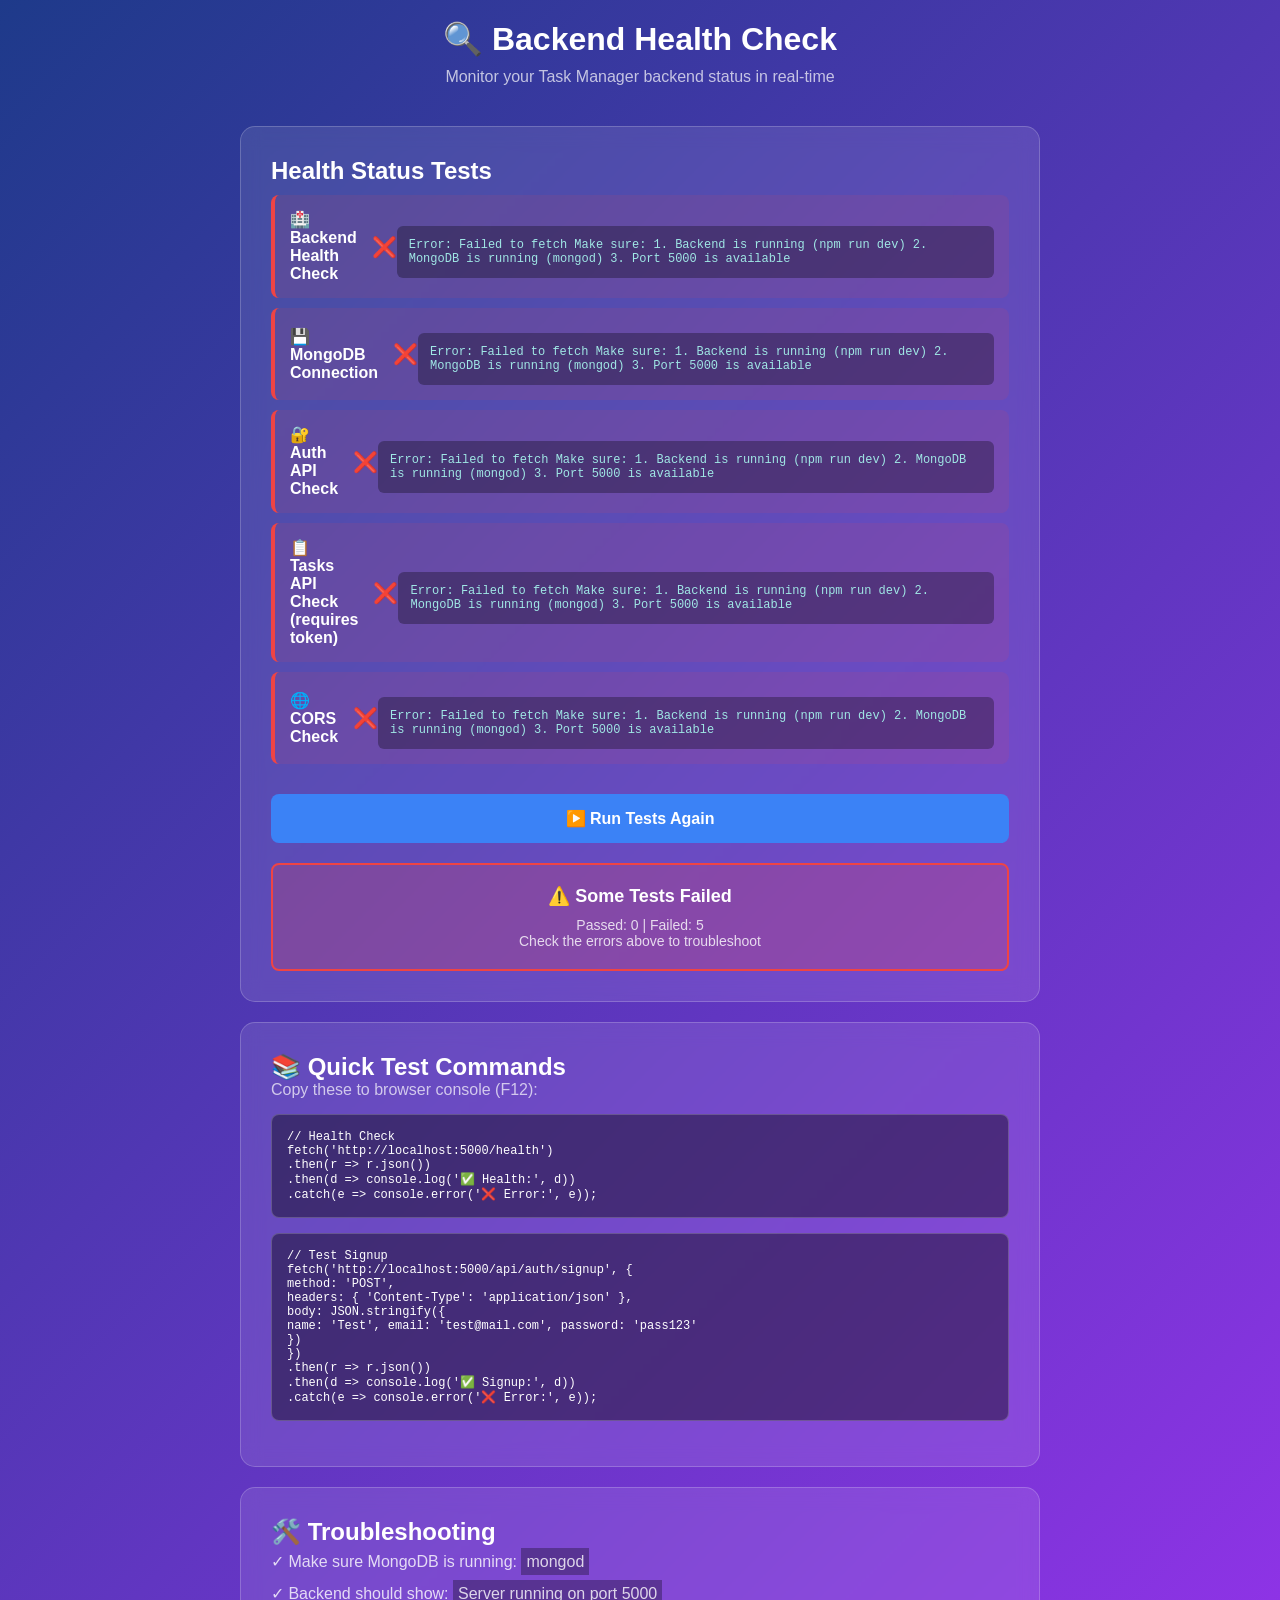
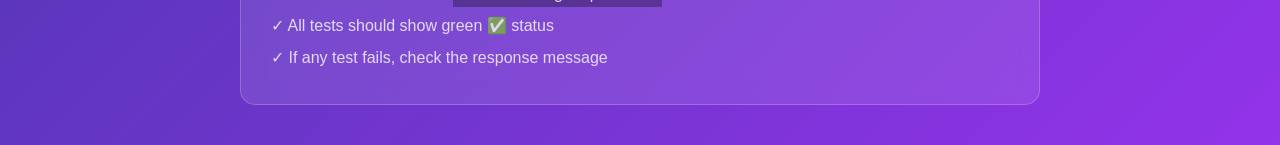
<file: task manager frontend/test.html>
<!DOCTYPE html>
<html>
<head>
  <title>Backend Health Check</title>
  <style>
    * {
      margin: 0;
      padding: 0;
      box-sizing: border-box;
      font-family: 'Segoe UI', sans-serif;
    }
    
    body {
      background: linear-gradient(135deg, #1e3a8a, #9333ea);
      color: white;
      min-height: 100vh;
      padding: 20px;
    }
    
    .container {
      max-width: 800px;
      margin: 0 auto;
    }
    
    .header {
      text-align: center;
      margin-bottom: 40px;
    }
    
    .header h1 {
      font-size: 32px;
      margin-bottom: 10px;
    }
    
    .header p {
      color: rgba(255,255,255,0.7);
    }
    
    .test-panel {
      background: rgba(255,255,255,0.1);
      backdrop-filter: blur(10px);
      border-radius: 15px;
      padding: 30px;
      margin-bottom: 20px;
      border: 1px solid rgba(255,255,255,0.2);
    }
    
    .test-item {
      display: flex;
      justify-content: space-between;
      align-items: center;
      padding: 15px;
      margin: 10px 0;
      background: rgba(0,0,0,0.2);
      border-radius: 8px;
      border-left: 4px solid #3b82f6;
    }
    
    .test-item.success {
      border-left-color: #10b981;
      background: rgba(16, 185, 129, 0.1);
    }
    
    .test-item.error {
      border-left-color: #ef4444;
      background: rgba(239, 68, 68, 0.1);
    }
    
    .test-item.loading {
      border-left-color: #f59e0b;
      background: rgba(245, 158, 11, 0.1);
    }
    
    .test-name {
      font-weight: 600;
      flex: 1;
    }
    
    .test-status {
      font-size: 20px;
      min-width: 40px;
      text-align: right;
    }
    
    .test-response {
      background: rgba(0,0,0,0.3);
      padding: 12px;
      margin-top: 10px;
      border-radius: 6px;
      font-size: 12px;
      max-height: 150px;
      overflow-y: auto;
      color: #a0e7e5;
      font-family: 'Courier New', monospace;
    }
    
    button {
      width: 100%;
      padding: 15px;
      border: none;
      border-radius: 8px;
      background: #3b82f6;
      color: white;
      font-size: 16px;
      font-weight: 600;
      cursor: pointer;
      transition: all 0.3s ease;
      margin-top: 20px;
    }
    
    button:hover {
      background: #2563eb;
      transform: translateY(-2px);
      box-shadow: 0 10px 20px rgba(59, 130, 246, 0.3);
    }
    
    button:disabled {
      background: #6b7280;
      cursor: not-allowed;
      transform: none;
    }
    
    .summary {
      background: rgba(16, 185, 129, 0.2);
      border: 2px solid #10b981;
      border-radius: 8px;
      padding: 20px;
      margin-top: 20px;
      text-align: center;
    }
    
    .summary.error {
      background: rgba(239, 68, 68, 0.2);
      border-color: #ef4444;
    }
    
    .summary h3 {
      margin-bottom: 10px;
      font-size: 18px;
    }
    
    .summary p {
      color: rgba(255,255,255,0.8);
      font-size: 14px;
    }
    
    .code-block {
      background: rgba(0,0,0,0.4);
      border: 1px solid rgba(255,255,255,0.2);
      border-radius: 8px;
      padding: 15px;
      margin: 15px 0;
      font-family: 'Courier New', monospace;
      font-size: 12px;
      overflow-x: auto;
    }
  </style>
</head>
<body>

<div class="container">
  <div class="header">
    <h1>🔍 Backend Health Check</h1>
    <p>Monitor your Task Manager backend status in real-time</p>
  </div>
  
  <div class="test-panel">
    <h2>Health Status Tests</h2>
    
    <div id="healthCheck" class="test-item loading">
      <span class="test-name">🏥 Backend Health Check</span>
      <span class="test-status">⏳</span>
      <div class="test-response" id="health-response" style="display:none;"></div>
    </div>
    
    <div id="mongoCheck" class="test-item loading">
      <span class="test-name">💾 MongoDB Connection</span>
      <span class="test-status">⏳</span>
      <div class="test-response" id="mongo-response" style="display:none;"></div>
    </div>
    
    <div id="authCheck" class="test-item loading">
      <span class="test-name">🔐 Auth API Check</span>
      <span class="test-status">⏳</span>
      <div class="test-response" id="auth-response" style="display:none;"></div>
    </div>
    
    <div id="tasksCheck" class="test-item loading">
      <span class="test-name">📋 Tasks API Check (requires token)</span>
      <span class="test-status">⏳</span>
      <div class="test-response" id="tasks-response" style="display:none;"></div>
    </div>
    
    <div id="corsCheck" class="test-item loading">
      <span class="test-name">🌐 CORS Check</span>
      <span class="test-status">⏳</span>
      <div class="test-response" id="cors-response" style="display:none;"></div>
    </div>
    
    <button onclick="runAllTests()" id="testBtn">▶️ Run All Tests</button>
    <div id="summary"></div>
  </div>
  
  <div class="test-panel">
    <h2>📚 Quick Test Commands</h2>
    <p style="margin-bottom: 15px; color: rgba(255,255,255,0.7);">Copy these to browser console (F12):</p>
    
    <div class="code-block">
// Health Check<br>
fetch('http://localhost:5000/health')<br>
  .then(r => r.json())<br>
  .then(d => console.log('✅ Health:', d))<br>
  .catch(e => console.error('❌ Error:', e));
    </div>
    
    <div class="code-block">
// Test Signup<br>
fetch('http://localhost:5000/api/auth/signup', {<br>
  method: 'POST',<br>
  headers: { 'Content-Type': 'application/json' },<br>
  body: JSON.stringify({<br>
    name: 'Test', email: 'test@mail.com', password: 'pass123'<br>
  })<br>
})<br>
  .then(r => r.json())<br>
  .then(d => console.log('✅ Signup:', d))<br>
  .catch(e => console.error('❌ Error:', e));
    </div>
  </div>
  
  <div class="test-panel">
    <h2>🛠️ Troubleshooting</h2>
    <ul style="list-style: none; color: rgba(255,255,255,0.8); line-height: 2;">
      <li>✓ Make sure MongoDB is running: <code style="background: rgba(0,0,0,0.3); padding: 5px;">mongod</code></li>
      <li>✓ Backend should show: <code style="background: rgba(0,0,0,0.3); padding: 5px;">Server running on port 5000</code></li>
      <li>✓ All tests should show green ✅ status</li>
      <li>✓ If any test fails, check the response message</li>
    </ul>
  </div>
</div>

<script>
const API_BASE = 'http://localhost:5000';

async function runAllTests() {
  const btn = document.getElementById('testBtn');
  btn.disabled = true;
  btn.textContent = '⏳ Running Tests...';
  
  const results = {
    passed: 0,
    failed: 0
  };
  
  // Test 1: Health Check
  await testEndpoint(
    'healthCheck',
    `${API_BASE}/health`,
    'GET',
    null,
    results,
    false
  );
  
  // Test 2: MongoDB Check - Create a test user
  const testEmail = `test${Date.now()}@example.com`;
  await testEndpoint(
    'mongoCheck',
    `${API_BASE}/api/auth/signup`,
    'POST',
    {
      name: 'MongoDB Test User',
      email: testEmail,
      password: 'test123456'
    },
    results,
    true
  );
  
  // Test 3: Auth API - Try login
  await testEndpoint(
    'authCheck',
    `${API_BASE}/api/auth/login`,
    'POST',
    { 
      email: testEmail, 
      password: 'test123456' 
    },
    results,
    false
  );
  
  // Test 4: Tasks API - Get tasks (this will fail without token, but that's expected)
  await testEndpoint(
    'tasksCheck',
    `${API_BASE}/api/tasks/get`,
    'GET',
    null,
    results,
    false
  );
  
  // Test 5: CORS Check - Just verify root endpoint responds
  await testEndpoint(
    'corsCheck',
    `${API_BASE}/`,
    'GET',
    null,
    results,
    true
  );
  
  // Summary
  const summaryDiv = document.getElementById('summary');
  const allPassed = results.failed === 0;
  
  summaryDiv.innerHTML = `
    <div class="summary ${!allPassed ? 'error' : ''}">
      <h3>${allPassed ? '✅ All Tests Passed!' : '⚠️ Some Tests Failed'}</h3>
      <p>Passed: ${results.passed} | Failed: ${results.failed}</p>
      ${allPassed ? '<p>Your backend is running smoothly! 🎉</p>' : '<p>Check the errors above to troubleshoot</p>'}
    </div>
  `;
  
  btn.disabled = false;
  btn.textContent = '▶️ Run Tests Again';
}

async function testEndpoint(id, url, method, body, results, isMongoTest = false) {
  const item = document.getElementById(id);
  const statusEl = item.querySelector('.test-status');
  const responseEl = item.querySelector('.test-response');
  
  try {
    const options = {
      method,
      headers: { 'Content-Type': 'application/json' }
    };
    
    if (body) options.body = JSON.stringify(body);
    
    const response = await fetch(url, options);
    let data;
    
    // Check content type to know how to parse response
    const contentType = response.headers.get('content-type');
    
    if (contentType && contentType.includes('application/json')) {
      try {
        data = await response.json();
      } catch (e) {
        data = { error: 'Could not parse JSON response' };
      }
    } else {
      // For text responses, don't try to parse as JSON
      const text = await response.text();
      data = { message: text };
    }
    
    // Success if status is 2xx (200-299)
    const isSuccess = response.status >= 200 && response.status < 300;
    
    if (isSuccess) {
      item.classList.remove('loading', 'error');
      item.classList.add('success');
      statusEl.textContent = '✅';
      results.passed++;
    } else {
      item.classList.remove('loading', 'success');
      item.classList.add('error');
      statusEl.textContent = '❌';
      results.failed++;
    }
    
    responseEl.style.display = 'block';
    responseEl.textContent = JSON.stringify(data, null, 2).substring(0, 500);
    
  } catch (error) {
    item.classList.remove('loading', 'success');
    item.classList.add('error');
    statusEl.textContent = '❌';
    responseEl.style.display = 'block';
    responseEl.textContent = `Error: ${error.message}\n\nMake sure:\n1. Backend is running (npm run dev)\n2. MongoDB is running (mongod)\n3. Port 5000 is available`;
    results.failed++;
  }
}

// Auto-run tests on page load
window.addEventListener('load', () => {
  setTimeout(runAllTests, 500);
});
</script>

</body>
</html>
</file>
